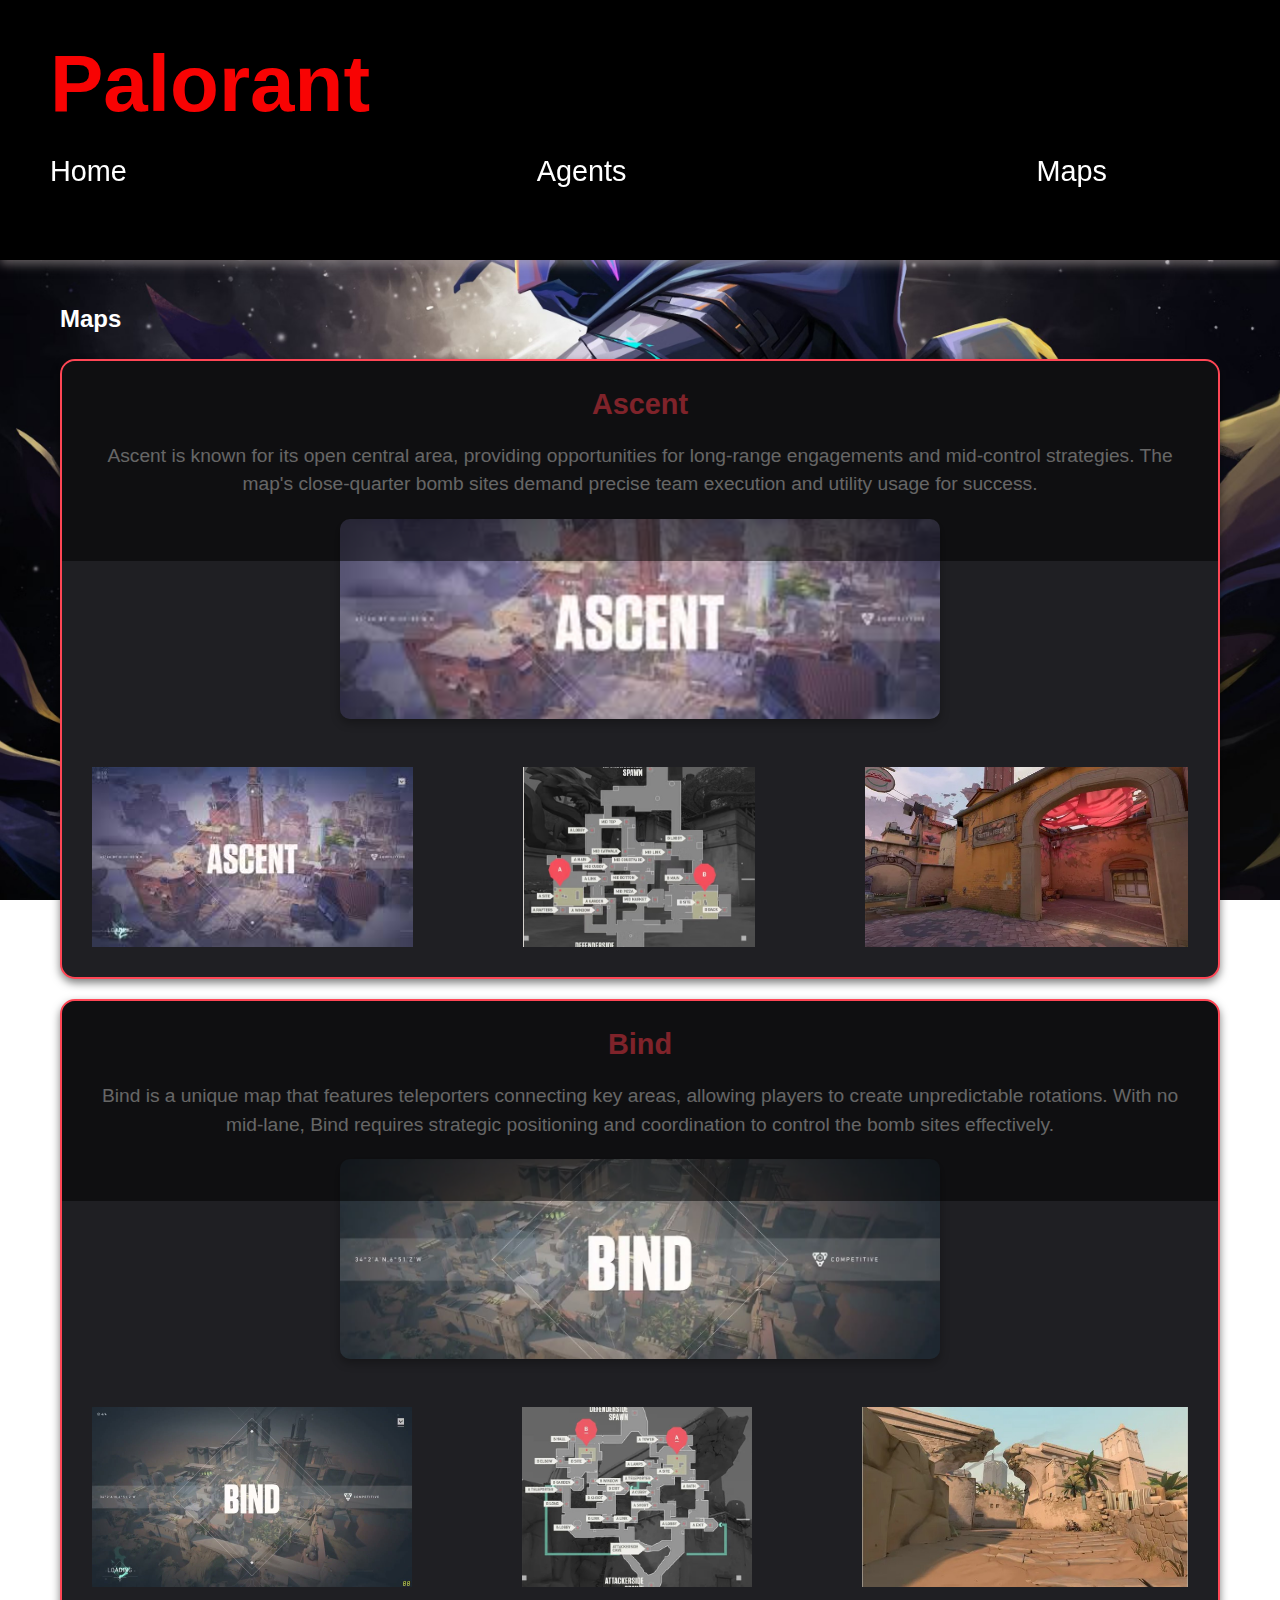
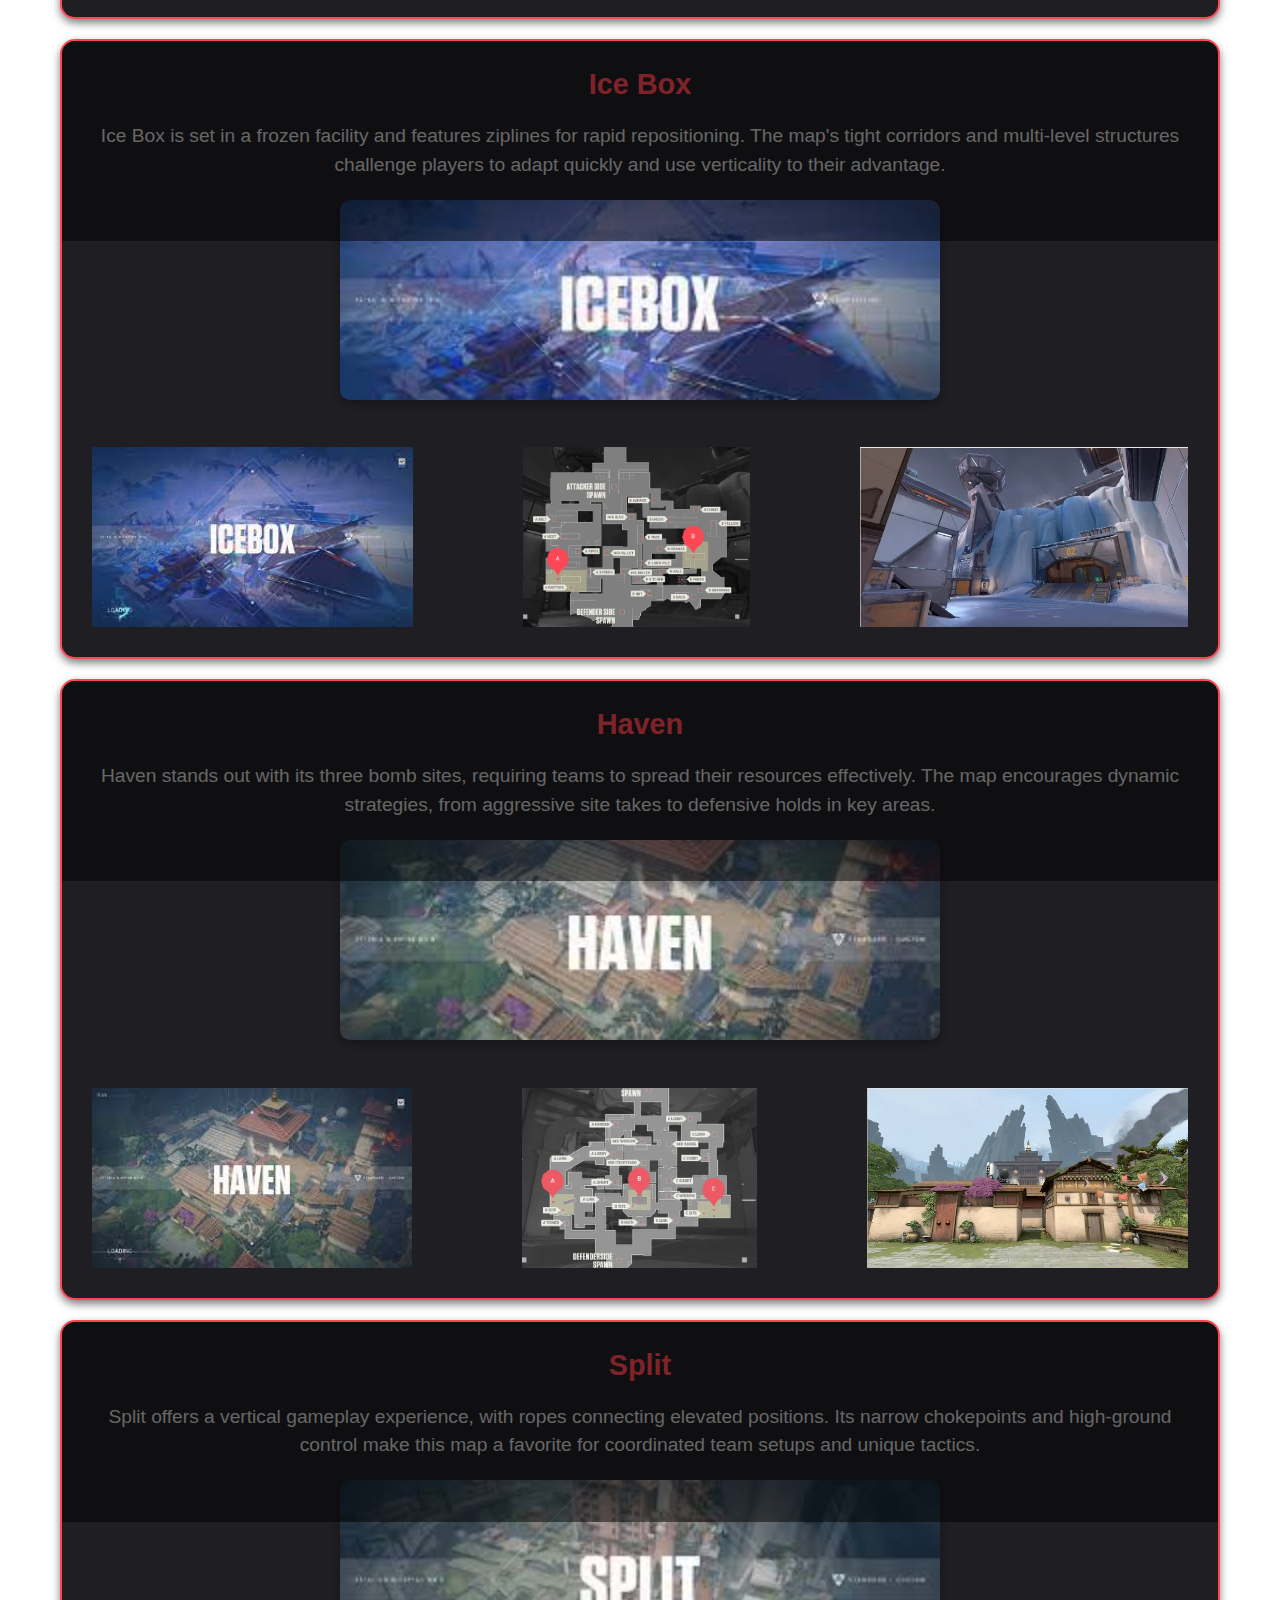
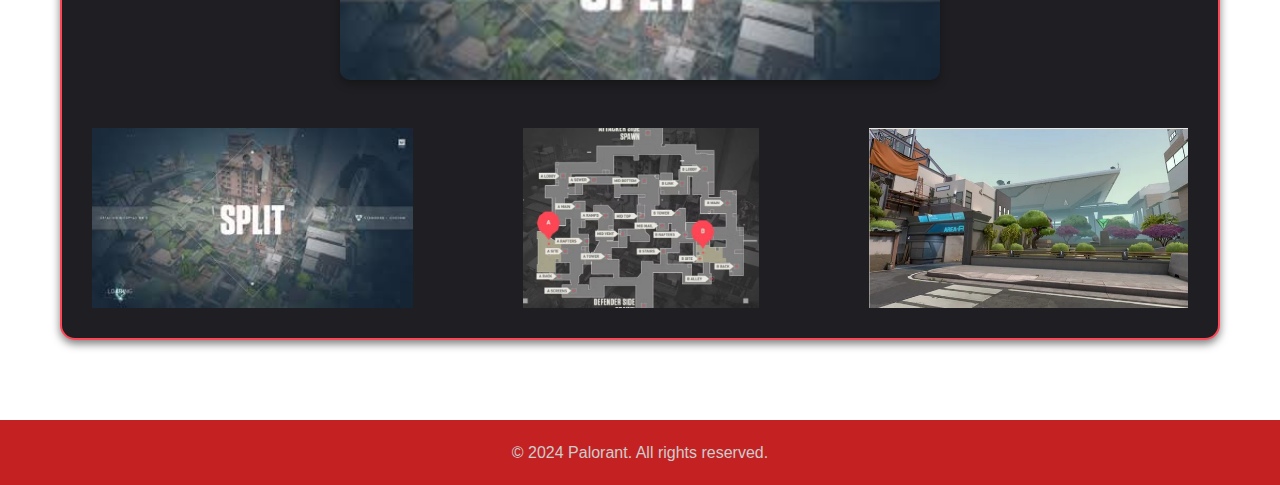
<file: maps.html>
<!DOCTYPE html>
<html lang="en">
<head>
    <meta charset="UTF-8">
    <meta name="viewport" content="width=device-width, initial-scale=1.0">
    <title>Palorant - Maps</title>
    <link rel="stylesheet" href="index.css">
</head>
<body>
    <header>
        <nav>
            <h1>Palorant</h1>
            <ul>
                <li><a href="index.html">Home</a></li>
                <li><a href="agents.html">Agents</a></li>
                <li><a href="maps.html">Maps</a></li>
                <li><a href="news.html">News</a></li>
                <li><a href="report-bug.html">Report Bug</a></li>
            </ul>
        </nav>
    </header>
    <main>
        <section id="maps-list">
            <h2>Maps</h2>

            <div class="map-card">
                <h3 class="map-title">Ascent</h3>
                <p class="map-description">Ascent is known for its open central area, providing opportunities for long-range engagements and mid-control strategies. 
                    The map's close-quarter bomb sites demand precise team execution and utility usage for success.</p>
                <div class="map-image-container">
                    <img id="main-image-ascent" src="assets/Ascent.jpeg" alt="Ascent Main">
                </div>
                <div class="map-thumbnails">
                    <img class="thumbnail" src="assets/Ascent.jpeg" alt="Ascent Main" data-target="main-image-ascent" data-src="assets/Ascent.jpeg">
                    <img class="thumbnail" src="assets/Ascent1.jpg" alt="Ascent View 1" data-target="main-image-ascent" data-src="assets/Ascent1.jpg">
                    <img class="thumbnail" src="assets/Ascent2.jpg" alt="Ascent View 2" data-target="main-image-ascent" data-src="assets/Ascent2.jpg">
                </div>
            </div>            

            <div class="map-card">
                <h3 class="map-title">Bind</h3>
                <p class="map-description">Bind is a unique map that features teleporters connecting key areas, allowing players to create unpredictable rotations. 
                    With no mid-lane, Bind requires strategic positioning and coordination to control the bomb sites effectively.</p>
                <div class="map-image-container">
                    <img id="main-image-bind" src="assets/Bind.jpeg" alt="Bind Main">
                </div>
                <div class="map-thumbnails">
                    <img class="thumbnail" src="assets/Bind.jpeg" alt="Bind Main" data-target="main-image-bind" data-src="assets/Bind.jpeg">
                    <img class="thumbnail" src="assets/Bind1.jpg" alt="Bind View 1" data-target="main-image-bind" data-src="assets/Bind1.jpg">
                    <img class="thumbnail" src="assets/Bind2.jpg" alt="Bind View 2" data-target="main-image-bind" data-src="assets/Bind2.jpg">
                </div>
            </div>

            <div class="map-card">
                <h3 class="map-title">Ice Box</h3>
                <p class="map-description">Ice Box is set in a frozen facility and features ziplines for rapid repositioning. 
                    The map's tight corridors and multi-level structures challenge players to adapt quickly and use verticality to their advantage.</p>
                <div class="map-image-container">
                    <img id="main-image-icebox" src="assets/IceBox.jpeg" alt="IceBoox Main">
                </div>
                <div class="map-thumbnails">
                    <img class="thumbnail" src="assets/IceBox.jpeg" alt="Ice Box Main" data-target="main-image-icebox" data-src="assets/IceBox.jpeg">
                    <img class="thumbnail" src="assets/IceBox1.jpg" alt="Ice Box View 1" data-target="main-image-icebox" data-src="assets/IceBox1.jpg">
                    <img class="thumbnail" src="assets/IceBox2.jpg" alt="Ice Box View 2" data-target="main-image-icebox" data-src="assets/IceBox2.jpg">
                </div>
            </div>

            <div class="map-card">
                <h3 class="map-title">Haven</h3>
                <p class="map-description">Haven stands out with its three bomb sites, requiring teams to spread their resources effectively. 
                    The map encourages dynamic strategies, from aggressive site takes to defensive holds in key areas.</p>
                <div class="map-image-container">
                    <img id="main-image-haven" src="assets/Haven.jpeg" alt="Haven Main">
                </div>
                <div class="map-thumbnails">
                    <img class="thumbnail" src="assets/Haven.jpeg" alt="Haven Main" data-target="main-image-haven" data-src="assets/Haven.jpeg">
                    <img class="thumbnail" src="assets/Haven1.jpg" alt="Haven View 1" data-target="main-image-haven" data-src="assets/Haven1.jpg">
                    <img class="thumbnail" src="assets/Haven2.jpg" alt="Haven View 2" data-target="main-image-haven" data-src="assets/Haven2.jpg">
                </div>
            </div>

            <div class="map-card">
                <h3 class="map-title">Split</h3>
                <p class="map-description">Split offers a vertical gameplay experience, with ropes connecting elevated positions. 
                    Its narrow chokepoints and high-ground control make this map a favorite for coordinated team setups and unique tactics.</p>
                <div class="map-image-container">
                    <img id="main-image-split" src="assets/Split.jpeg" alt="Split Main">
                </div>
                <div class="map-thumbnails">
                    <img class="thumbnail" src="assets/Split.jpeg" alt="Split Main" data-target="main-image-split" data-src="assets/Split.jpeg">
                    <img class="thumbnail" src="assets/Split1.jpg" alt="Split View 1" data-target="main-image-split" data-src="assets/Split1.jpg">
                    <img class="thumbnail" src="assets/Split2.jpg" alt="Split View 2" data-target="main-image-split" data-src="assets/Split2.jpg">
                </div>
            </div>

        </section>
    </main>
    <footer>
        <p>© 2024 Palorant. All rights reserved.</p>
    </footer>
    <script src="script.js"></script>
</body>
</html>
</file>
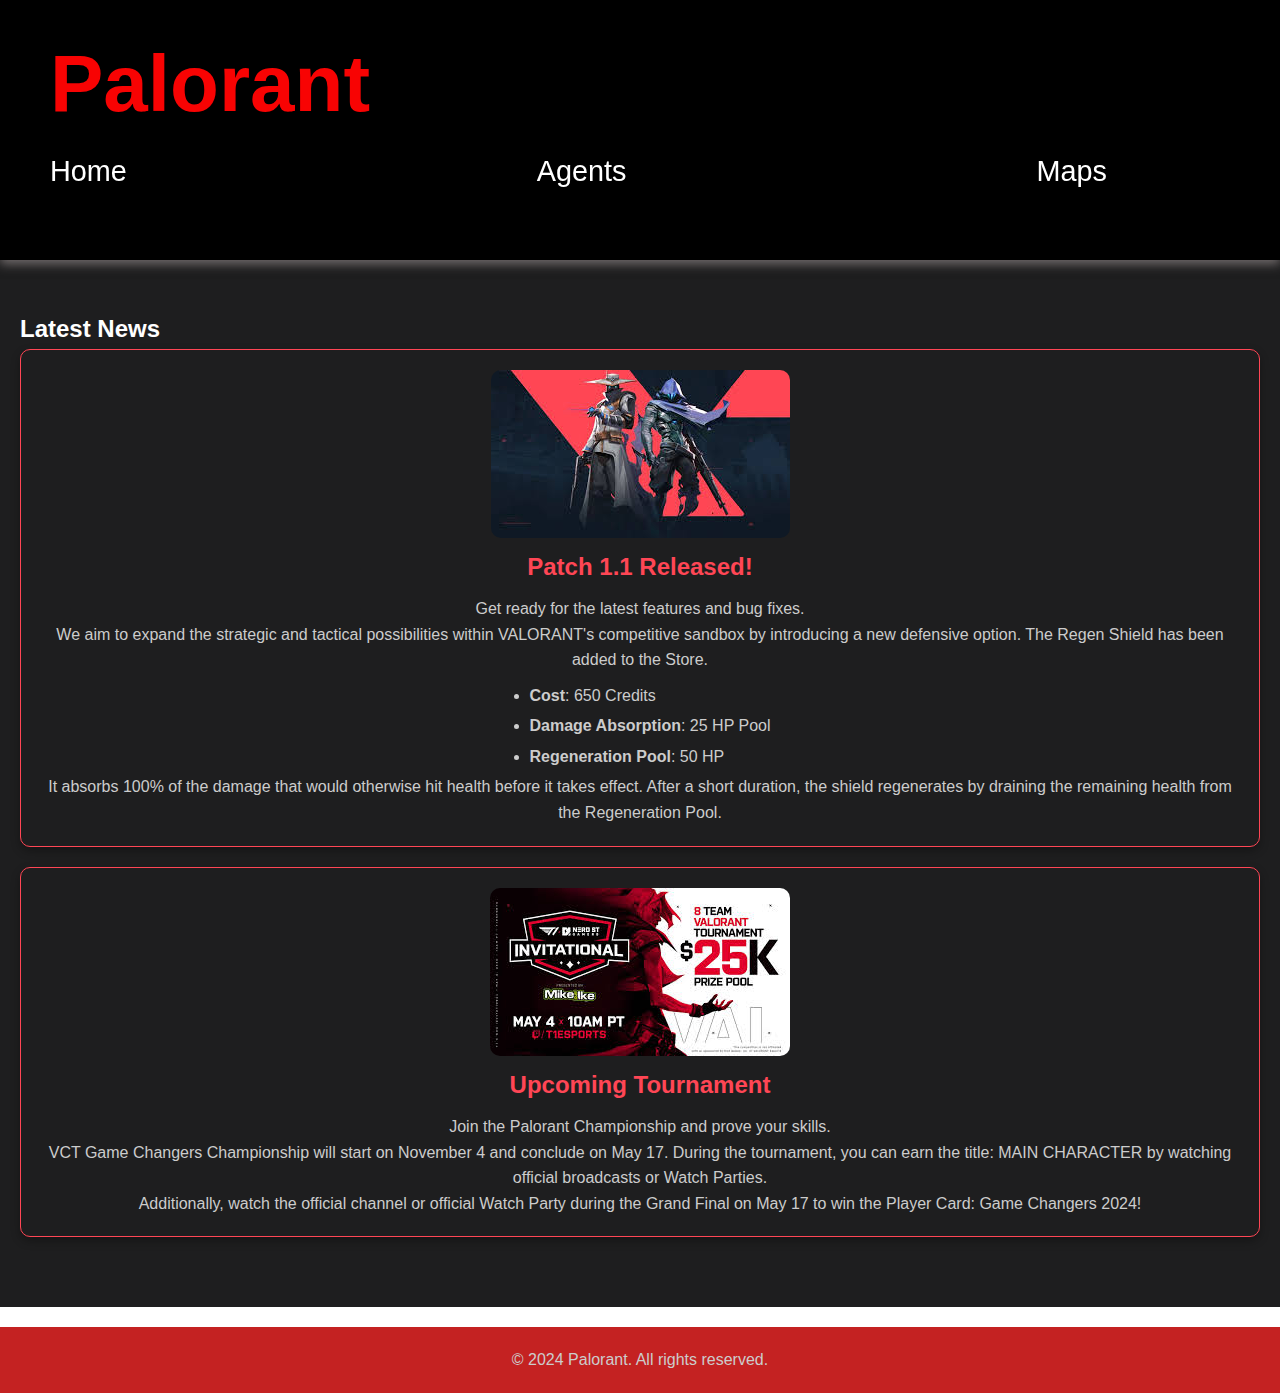
<file: news.html>
<!DOCTYPE html>
<html lang="en">
<head>
    <meta charset="UTF-8">
    <meta name="viewport" content="width=device-width, initial-scale=1.0">
    <title>Palorant - News</title>
    <link rel="stylesheet" href="index.css">
</head>
<body>
    <header>
        <nav>
            <h1>Palorant</h1>
            <ul>
                <li><a href="index.html">Home</a></li>
                <li><a href="agents.html">Agents</a></li>
                <li><a href="maps.html">Maps</a></li>
                <li><a href="news.html">News</a></li>
                <li><a href="report-bug.html">Report Bug</a></li>
            </ul>
        </nav>
    </header>
    <main>
        <section id="news-section">
            <h2>Latest News</h2>
            <div class="news-card">
                <img src="assets/Patch1.jpeg" alt="Patch 1.1">
                <h3>Patch 1.1 Released!</h3>
                <p>Get ready for the latest features and bug fixes.</p>
                <p>We aim to expand the strategic and tactical possibilities within VALORANT's competitive sandbox by introducing a new defensive option. The Regen Shield has been added to the Store.</p>
                <ul>
                    <li><strong>Cost</strong>: 650 Credits</li>
                    <li><strong>Damage Absorption</strong>: 25 HP Pool</li>
                    <li><strong>Regeneration Pool</strong>: 50 HP</li>
                </ul>
                <p>It absorbs 100% of the damage that would otherwise hit health before it takes effect. After a short duration, the shield regenerates by draining the remaining health from the Regeneration Pool.</p>
            </div>
            <div class="news-card">
                <img src="assets/Tournamnet.jpeg" alt="Tournament">
                <h3>Upcoming Tournament</h3>
                <p>Join the Palorant Championship and prove your skills.</p>
                <p>VCT Game Changers Championship will start on November 4 and conclude on May 17. During the tournament, you can earn the title: MAIN CHARACTER by watching official broadcasts or Watch Parties.</p>
                <p>Additionally, watch the official channel or official Watch Party during the Grand Final on May 17 to win the Player Card: Game Changers 2024!</p>
            </div>
        </section>
    </main>
    <footer>
        <p>© 2024 Palorant. All rights reserved.</p>
    </footer>
</body>
</html>
</file>
<file: index.css>
/* General Reset */
* {
    margin: 0;
    padding: 0;
    box-sizing: border-box;
}

body {
    font-family: Arial, sans-serif;
    line-height: 1.6;
    color: #fff;
    background-color: #121212;
    margin: 0;
    background: url('assets/Bgs.jpg') center/cover no-repeat fixed; 
    color: #ffffff; 

    display: flex;
    flex-direction: column;
    min-height: 100vh; 
    margin: 0;
}

main {
    flex: 1;
}

/* Header */
header {
    background-color: #000000;
    display: flex;
    justify-content: space-between;
    align-items: center;
    padding: 20px 50px;
    position: sticky;
    top: 0;
    z-index: 1000;
    box-shadow: 0 4px 10px rgba(198, 185, 185, 0.5);
}

header h1 {
    font-size: 5rem;
    color: #f80303;
}

header ul {
    list-style: none;
    display: flex;
    gap: 410px;
}

#bug-report {
    padding: 40px;
    text-align: center;
}

header ul li a {
    text-decoration: wavy;
    color: #fff;
    font-size: 1.8rem;
    transition: color 0.3ms ease;
}

header ul li a:hover {
    color: #ff4655;
}


/* Bagian Banner */
#banner {
    position: relative;
    height: 100vh;
    display: flex;
    justify-content: center;
    align-items: center;
    overflow: hidden;
    text-align: center;
    color: #fff;
}

#banner video {
    position: absolute;
    top: 0;
    left: 0;
    width: 100%;
    height: 100%;
    object-fit: cover;
    z-index: 1;
}

#banner .banner-text {
    position: relative;
    z-index: 2;
    text-shadow: 0 4px 10px rgba(0, 0, 0, 0.7);
}


#banner:hover {
    transform: scale(1);

}

#banner h2 {
    font-size: 3rem;
    margin-bottom: 6px;
}
#banner p {
    font-size: 1.2rem;
    margin-bottom: 20px;
}
#banner button {
    padding: 10px 20px;
    font-size: 100rem;
    color: white;
    background-color: #007bff;
    border: none;
    border-radius: 5px;
    cursor: pointer;
}
#banner button:hover {
    background-color: #0056b3;
}

/* Bagian Best Agent Section */
#best-agent {
    padding: 60px 40px;
    background: linear-gradient(135deg, #1e1e1f, #292929);
    border-radius: 15px;
    color: #fff;
    margin-top: 30px;
    box-shadow: 0 8px 20px rgba(0, 0, 0, 0.7);
    max-width: 1200px;
    margin-left: auto;
    margin-right: auto;
    border: 2px solid #ff4655;
    display: flex;
    flex-direction: column;
    gap: 30px;
}

/* Title Section */
#best-agent h2 {
    font-size: 3rem;
    color: #ff4655;
    margin-bottom: 20px;
    text-shadow: 0 4px 10px rgba(255, 70, 85, 0.5);
    text-align: center;
}

.best-agent-description {
    font-size: 1.2rem;
    color: #ddd;
    margin-bottom: 30px;
    max-width: 800px;
    margin-left: auto;
    margin-right: auto;
    text-shadow: 0 2px 5px rgba(0, 0, 0, 0.5);
    line-height: 1.6;
    text-align: center;
}

/* Layout */
.best-agent-container {
    display: flex;
    flex-direction: row;
    gap: 40px;
    justify-content: center;
    align-items: flex-start;
    flex-wrap: wrap;
}

/* Agent Highlight */
.agent-highlight {
    flex: 2;
    max-width: 600px;
    text-align: center;
}

.agent-highlight img {
    max-width: 200%;
    height: 500px;
    border-radius: 10px;
    margin-bottom: 20px;
    box-shadow: 0 4px 8px rgba(0, 0, 0, 0.3);
    transition: transform 0.3s ease;
}

.agent-highlight img:hover {
    transform: scale(1.1);
}

.agent-highlight h3 {
    font-size: 2.5rem;
    color: #fff;
    margin-bottom: 10px;
}

.agent-role {
    font-size: 1.2rem;
    color: #ff4655;
    margin-bottom: 15px;
}

.agent-summary {
    font-size: 1rem;
    color: #ccc;
    line-height: 1.6;
    margin: 0 auto;
    max-width: 350px;
}

/* Agent Details */
.agent-details {
    flex: 2;
    display: flex;
    flex-direction: column;
    gap: 20px;
    color: #ddd;
}

.agent-extra {
    background: rgba(30, 30, 30, 0.9);
    padding: 20px;
    border-radius: 10px;
    box-shadow: 0 4px 10px rgba(0, 0, 0, 0.5);
    line-height: 1.6;
    text-align: left;
}

.agent-extra p {
    margin-bottom: 10px;
}

.agent-extra:last-child p {
    margin-bottom: 0;
}

/* Best Agent Stats Section */
.agent-stats {
    background: rgba(30, 30, 30, 0.9);
    padding: 20px;
    border-radius: 10px;
    box-shadow: 0 4px 10px rgba(0, 0, 0, 0.5);
}

.agent-stats h3 {
    color: #ff4655;
    font-size: 1.8rem;
    margin-bottom: 15px;
    text-align: center;
}

.agent-stats ul {
    list-style: none;
    padding: 0;
}

.agent-stats ul li {
    margin-bottom: 10px;
    font-size: 1rem;
    text-align: left;
}

/* Best Agent Abilities Section */
.agent-abilities {
    background: rgba(30, 30, 30, 0.9);
    padding: 20px;
    border-radius: 10px;
    box-shadow: 0 4px 10px rgba(0, 0, 0, 0.5);
}

.agent-abilities h3 {
    color: #ff4655;
    font-size: 1.8rem;
    margin-bottom: 15px;
    text-align: center;
}

.agent-abilities table {
    width: 100%;
    border-collapse: collapse;
    margin: 10px 0;
}

.agent-abilities th, .agent-abilities td {
    padding: 10px;
    border: 1px solid #444;
    text-align: left;
}

.agent-abilities th {
    background: #333;
    color: #ff4655;
    font-weight: bold;
}

.agent-abilities td {
    background: #222;
    color: #ccc;
}

.agent-abilities tr:hover td {
    background: #444;
    color: #fff;
}

/* Bagian Agents Section */
#agents-list {
    display: grid;
    grid-template-columns: repeat(auto-fit, minmax(200px, 1fr));
    gap: 20px;
    padding: 20px;
}

.agent-card {
    background: #1e1e1f;
    color: #fff;
    border: 1px solid #ff4655;
    border-radius: 10px;
    padding: 20px;
    margin-bottom: 20px;
    text-align: center;
    box-shadow: 0 4px 10px rgba(0, 0, 0, 0.3);
    transition: transform 0.3s ease, box-shadow 0.3s ease;
}

.agent-card img {
    width: 100%;
    height: 300px; 
    object-fit: contain;
    border-radius: 0;
    margin-bottom: 10px;
    background-color: #ffffff; 
}

.agent-card h3 {
    font-size: 1.5rem;
    color: #ff4655;
    margin-bottom: 10px;
}

.agent-card p {
    font-size: 1rem;
    color: #ccc;
}

.agent-card:hover {
    transform: scale(1.05);
    box-shadow: 0 8px 20px rgba(0, 0, 0, 0.5);
}

#category-filter {
    text-align: center;
    margin: 20px 0;
}

#role-filter {
    padding: 10px;
    font-size: 1rem;
    border-radius: 5px;
    border: 1px solid #ff4655;
    background-color: #1e1e1f;
    color: white;
}

/* Bagian Maps Section */
#maps-list {
    max-width: 1200px;
    margin: 20px auto;
    padding: 20px;
}

.map-card {
    background: #1e1e1f;
    color: #fff;
    border: 1px solid #ff4655;
    border-radius: 10px;
    padding: 20px;
    margin: 20px 0;
    text-align: center;
    box-shadow: 0 4px 10px rgba(0, 0, 0, 0.5);
    transition: transform 0.3s ease, box-shadow 0.3s ease;
}

.map-title {
    font-size: 3rem;
    color: #ff4655;
    margin-bottom: 10px;
}

.map-description {
    font-size: 1rem;
    color: #ccc;
    margin-bottom: 20px;
}

.map-image-container img {
    width: 100%;
    max-width: 600px;
    height: auto;
    border-radius: 10px;
    box-shadow: 0 4px 10px rgba(0, 0, 0, 0.3);
}

.map-thumbnails {
    display: flex;
    justify-content: center;
    margin-top: 30px;
    gap: 90px;
}

.thumbnail {
    width: 100px;
    height: 70px;
    object-fit: cover;
    border: 10px solid transparent;
    border-radius: 5px;
    cursor: pointer;
    transition: transform 0.3s ease, border 0.3s ease;
}

.thumbnail:hover {
    transform: scale(1.05);
    border: 2px solid #ff4655;
}

.thumbnail.active {
    border: 2px solid #ff4655;
}
#maps-section {
    text-align: center;
    margin: 50px auto;
    padding: 20px;
    max-width: 1200px;
}

#maps-section h2 {
    font-size: 2.5rem;
    margin-bottom: 30px;
    color: #ff4655;
    text-transform: uppercase;
    font-weight: bold;
}

#maps-grid {
    display: grid;
    grid-template-columns: repeat(auto-fit, minmax(300px, 1fr));
    gap: 20px;
    padding: 0 20px;
    justify-content: center;
}

.map-card {
    background-color: #1f1f23;
    border: 2px solid #ff4655;
    border-radius: 15px;
    overflow: hidden;
    transition: transform 0.3s ease, box-shadow 0.3s ease;
    box-shadow: 0 4px 8px rgba(0, 0, 0, 0.5);
    text-align: center;
    position: relative;
}

.map-card img {
    width: 100%;
    height: 200px;
    object-fit: cover;
    transition: transform 0.5s ease;
}

.map-card:hover img {
    transform: scale(1.1);
}

.map-card::after {
    content: '';
    position: absolute;
    top: 0;
    left: 0;
    width: 100%;
    height: 200px;
    background: rgba(0, 0, 0, 0.5); /* Dark overlay */
    z-index: 1;
    transition: background 0.3s ease;
}

.map-card:hover::after {
    background: rgba(0, 0, 0, 0.2);
}

.map-card h3 {
    font-size: 1.8rem;
    color: #ff4655;
    margin-bottom: 15px;
}

.map-card p {
    font-size: 1.2rem;
    color: #ccc;
    line-height: 1.5;
}

.map-card:hover {
    transform: scale(1.02);
    box-shadow: 0 8px 20px rgba(0, 0, 0, 0.7);
}


/* Bagian News Section */
.news-card ul {
    list-style: disc; 
    text-align: left; 
    padding-left: 20px; 
    margin-top: 10px; 
}

.news-card ul li {
    margin-bottom: 5px; 
    font-size: 1rem; 
    color: #ccc; 
}

#news-section {
    padding: 50px 20px;
    background-color: #1e1e1f;
}

.news-card {
    display: flex;
    flex-direction: column;
    align-items: center;
    text-align: center;
    background: #1e1e1f;
    color: #fff;
    border: 1px solid #ff4655;
    border-radius: 10px;
    padding: 20px;
    margin-bottom: 20px;
    box-shadow: 0 4px 10px rgba(0, 0, 0, 0.3);
}

.news-card img {
    max-width: 100%;
    border-radius: 10px;
    margin-bottom: 10px;
}

.news-card h3 {
    font-size: 1.5rem;
    color: #ff4655;
    margin-bottom: 10px;
}

.news-card p {
    font-size: 1rem;
    color: #ccc;
}

/* Footer */
footer {
    background: #c42222;
    text-align: center;
    padding: 20px;
    margin-top: 20px;
    
    color: #ccc;
    position: relative; 
    bottom: 0;
    width: 100%;
}

footer p {
    color: #ccc;
}

/* General Styling */
.bug-page {
    background: url('assets/BugBackground.jpg') center/cover no-repeat fixed;
    color: #ffffff;
}

.title {
    font-size: 2.5rem;
    text-align: center;
    color: #ffffff;
    margin-bottom: 20px;
}

.highlight {
    color: #ff4655;
}

/* Bagian Bug Repot */
#bug-report {
    display: flex;
    justify-content: center;
    align-items: center;
    height: 80vh;
    text-align: center;
}

#bug-form {
    background-color: rgba(0, 0, 0, 0.8);
    padding: 30px;
    border-radius: 10px;
    width: 400px;
    box-shadow: 0px 8px 15px rgba(0, 0, 0, 0.2);
}

#bug-form h2 {
    color: #fff;
    font-size: 24px;
    margin-bottom: 20px;
}

#bug-form label {
    display: block;
    color: #fff;
    text-align: left;
    margin-bottom: 5px;
    font-size: 14px;
}

#bug-form input,
#bug-form textarea {
    width: 100%;
    padding: 10px;
    margin-bottom: 15px;
    border: 1px solid #ccc;
    border-radius: 5px;
    font-size: 18px;
}

#bug-form select {
    width: 100%;
    padding: 10px;
    margin-bottom: 15px;
    border: 1px solid #ccc;
    border-radius: 5px;
    font-size: 18px;
}

#bug-form button {
    background-color: #ff4655;
    color: #fff;
    border: none;
    padding: 10px 20px;
    border-radius: 5px;
    cursor: pointer;
    font-size: 16px;
    width: 100%;
    transition: background-color 0.3s ease;
}

#bug-form button:hover {
    background-color: #d03441;
}


/* Bagian About Us */
#about-us {
    background: linear-gradient(45deg, #a83232, #ff4d4d);
    color: #fff;
    text-align: center;
    padding: 50px 20px;
    margin-top: 30px;
    border-radius: 10px;
    box-shadow: 0 4px 10px rgba(0, 0, 0, 0.5);
    max-width: 900px;
    margin-left: auto;
    margin-right: auto;
}

#about-us h2 {
    font-size: 2.5rem;
    margin-bottom: 20px;
    color: #fff;
}

#about-us p {
    font-size: 1.2rem;
    line-height: 1.6;
    margin: 0 auto;
    max-width: 700px;
}
</file>
